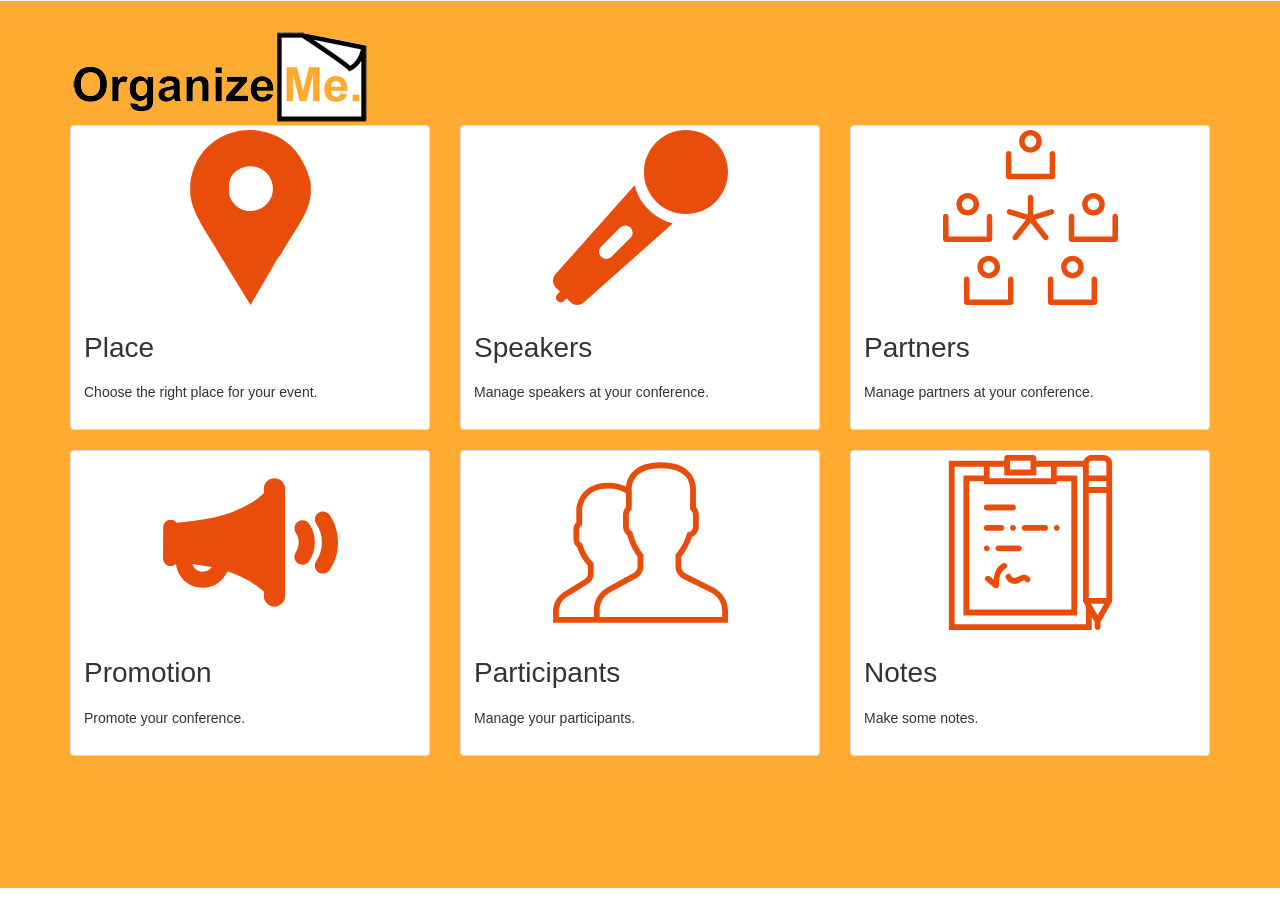
<file: src/main/resources/assets/menu.html>
<!--
Author: W3layouts
Author URL: http://w3layouts.com
License: Creative Commons Attribution 3.0 Unported
License URL: http://creativecommons.org/licenses/by/3.0/
-->
<!DOCTYPE html>
<html>
<head>
    <title>OrganizeMe.pl - Zorganizuj event!</title>
    <meta name="viewport" content="width=device-width, initial-scale=1">
    <meta http-equiv="Content-Type" content="text/html; charset=utf-8" />
    <meta name="description" content="OrganizeMe.pl - Zorganizuj event!" />
    <meta name="keywords" content="organizeme, organize, events, plan" />
    <script type="application/x-javascript"> addEventListener("load", function() { setTimeout(hideURLbar, 0); }, false); function hideURLbar(){ window.scrollTo(0,1); } </script>
    <link href="css/style.css" rel="stylesheet" type="text/css" media="all" />
    <link href="css/bootstrap.css" rel="stylesheet" type="text/css" media="all">
    <link href="css/styles.css?v=1.6" rel="stylesheet">
    <link href="font-awesome/css/font-awesome.min.css" rel="stylesheet" type="text/css">
    <link href='https://fonts.googleapis.com/css?family=Alegreya' rel='stylesheet' type='text/css'>
    <!-- js -->
    <script src="js/jquery.min.js"></script>
    <script src="js/scripts.js?v=1.7"></script>
    <!-- //js -->
    <!-- start-smoth-scrolling -->
    <script type="text/javascript" src="js/move-top.js"></script>
    <script type="text/javascript" src="js/easing.js"></script>
    <script type="text/javascript">
	jQuery(document).ready(function($) {
		$(".scroll").click(function(event){
			event.preventDefault();
			$('html,body').animate({scrollTop:$(this.hash).offset().top},1000);
		});
	});
</script>
    <!-- start-smoth-scrolling -->
</head>
<body class="cbp-spmenu-push">
<!-- header -->
<div class="header-bg">
    <section class="navigation">
        <div class="container-fluid">
            <div class="col-md-8 col-md-offset-2 col-sm-8 col-sm-offset-2 col-xs-8 col-xs-offset-2">

            </div>
        </div>
    </section>
    <div class="header-top">
        <div class="container">
            <div class="head-logo">
                <a href="index.html"><img src="images/logo.png"></a>
            </div>
            <div class="clearfix"> </div>
        </div>
    </div>
    <div class="banner-info">
        <!-- container -->
        <div class="container">
            <div class="row">
                <div class="col-sm-6 col-md-4">
                    <a href="http://localhost:5000/assets/place.html" class="thumbnail conference-tile">
                        <img src="images/location.svg"  alt="..." class="conference-icon">
                        <div class="caption">
                            <h1>Place</h1>
                            <p>Choose the right place for your event.</p>
                        </div>
                    </a>
                </div>
                <div class="col-sm-6 col-md-4">
                    <a href="#" class="thumbnail conference-tile">
                        <img src="images/speakers.svg"  alt="..." class="conference-icon">
                        <div class="caption">
                            <h1>Speakers</h1>
                            <p>Manage speakers at your conference.</p>
                        </div>
                    </a>
                </div>
                <div class="col-sm-6 col-md-4">
                    <a href="#" class="thumbnail conference-tile">
                        <img src="images/partners.svg"  alt="..." class="conference-icon">
                        <div class="caption">
                            <h1>Partners</h1>
                            <p>Manage partners at your conference.</p>
                        </div>
                    </a>
                </div>
                <div class="col-sm-6 col-md-4">
                    <a href="#" class="thumbnail conference-tile">
                        <img src="images/promotion.svg"  alt="..." class="conference-icon">
                        <div class="caption">
                            <h1>Promotion</h1>
                            <p>Promote your conference.</p>
                        </div>
                    </a>
                </div>
                <div class="col-sm-6 col-md-4">
                    <a href="http://localhost:5000/assets/participants.html" class="thumbnail conference-tile">
                        <img src="images/participants.svg"  alt="..." class="conference-icon">
                        <div class="caption">
                            <h1>Participants</h1>
                            <p>Manage your participants.</p>
                        </div>
                    </a>
                </div>
                <div class="col-sm-6 col-md-4">
                    <a href="http://localhost:5000/assets/notes.html" class="thumbnail conference-tile">
                        <img src="images/notes.svg"  alt="..." class="conference-icon">
                        <div class="caption">
                            <h1>Notes</h1>
                            <p>Make some notes.</p>
                        </div>
                    </a>
                </div>
            </div>
        </div>
        <!-- //container -->
	<script type="text/javascript" src="//www5.yourshoutbox.com/shoutbox/start.php?key=197435835"></script>
    </div>
</div>
<!-- //header -->

</body>
</html>
</file>
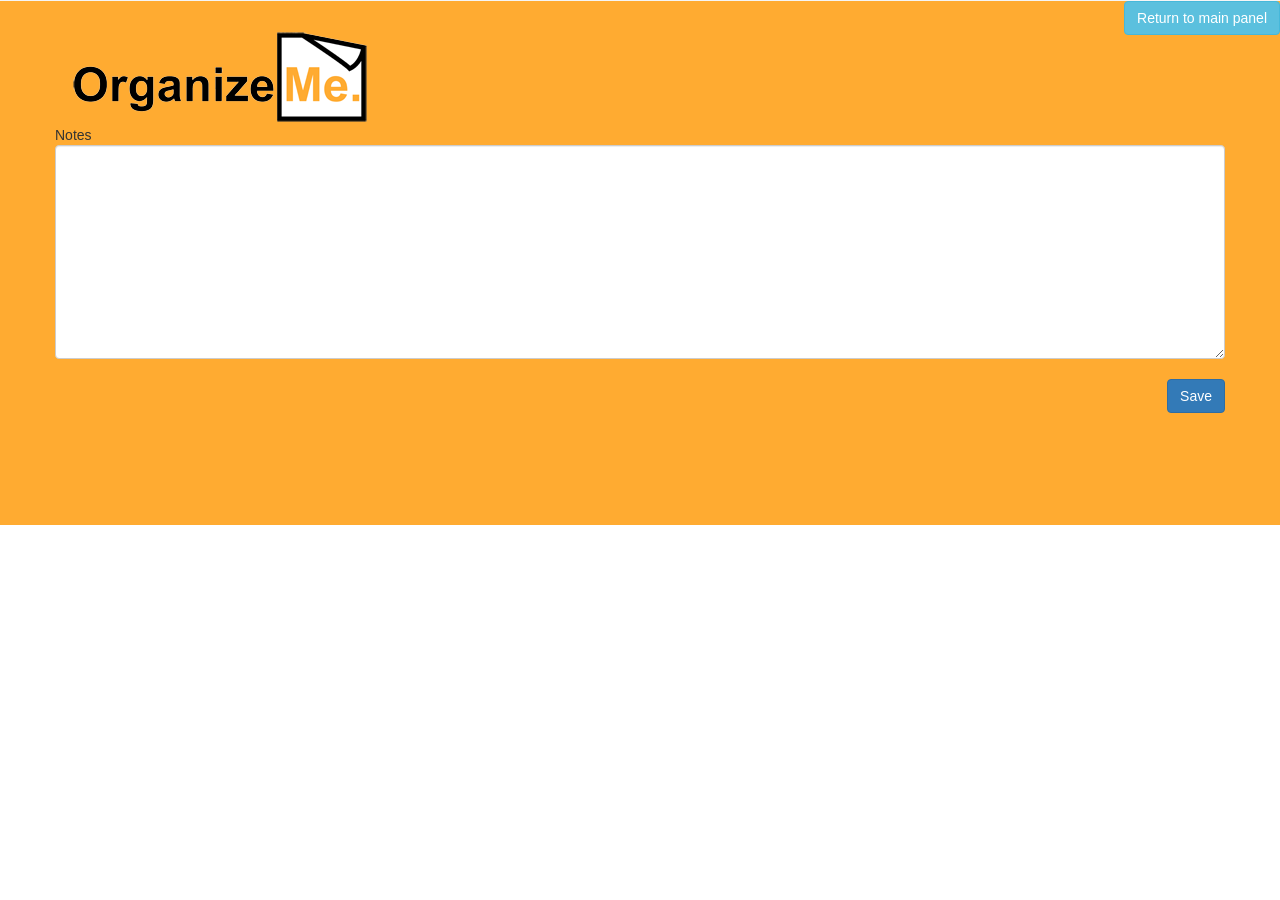
<file: src/main/resources/assets/notes.html>
<!--
Author: W3layouts
Author URL: http://w3layouts.com
License: Creative Commons Attribution 3.0 Unported
License URL: http://creativecommons.org/licenses/by/3.0/
-->
<!DOCTYPE html>
<html>
<head>
    <title>OrganizeMe.pl - Zorganizuj event!</title>
    <meta name="viewport" content="width=device-width, initial-scale=1">
    <meta http-equiv="Content-Type" content="text/html; charset=utf-8" />
    <meta name="description" content="OrganizeMe.pl - Zorganizuj event!" />
    <meta name="keywords" content="organizeme, organize, events, plan" />
    <script type="application/x-javascript"> addEventListener("load", function() { setTimeout(hideURLbar, 0); }, false); function hideURLbar(){ window.scrollTo(0,1); } </script>
    <link href="css/style.css" rel="stylesheet" type="text/css" media="all" />
    <link href="css/bootstrap.css" rel="stylesheet" type="text/css" media="all">
    <link href="css/styles.css?v=1.6" rel="stylesheet">
    <link href="font-awesome/css/font-awesome.min.css" rel="stylesheet" type="text/css">
    <link href='https://fonts.googleapis.com/css?family=Alegreya' rel='stylesheet' type='text/css'>
    <!-- js -->
    <script src="js/jquery.min.js"></script>
    <script src="js/scripts.js?v=1.7"></script>
    <!-- //js -->
    <!-- start-smoth-scrolling -->
    <script type="text/javascript" src="js/move-top.js"></script>
    <script type="text/javascript" src="js/easing.js"></script>
    <script type="text/javascript">
	function setCookie(cname, cvalue, exdays) {
	    var d = new Date();
	    d.setTime(d.getTime() + (exdays*24*60*60*1000));
	    var expires = "expires="+ d.toUTCString();
	    document.cookie = cname + "=" + cvalue + ";" + expires + ";path=/";
	}
	function getCookie(cname) {
	    var name = cname + "=";
	    var ca = document.cookie.split(';');
	    for(var i = 0; i <ca.length; i++) {
		var c = ca[i];
		while (c.charAt(0)==' ') {
		    c = c.substring(1);
		}
		if (c.indexOf(name) == 0) {
		    return c.substring(name.length,c.length);
		}
	    }
	    return "";
	}
	jQuery(document).ready(function($) {
		$(".scroll").click(function(event){
			event.preventDefault();
			$('html,body').animate({scrollTop:$(this.hash).offset().top},1000);
		});
		document.getElementById('notesarea').value = getCookie("notes");
	});
</script>
    <!-- start-smoth-scrolling -->
</head>
<body class="cbp-spmenu-push">
<!-- header -->
<div class="header-bg">
    <section class="navigation">
        <div class="container-fluid">
            <div class="col-md-8 col-md-offset-2 col-sm-8 col-sm-offset-2 col-xs-8 col-xs-offset-2">

            </div>
        </div>
    </section>
  <a href="http://localhost:5000/assets/menu.html" class="btn btn-info" role="button" style="float: right;">Return to main panel</a>
    <div class="header-top">
        <div class="container">
            <div class="head-logo">
                <a href="index.html"><img src="images/logo.png"></a>
            </div>
            <div class="clearfix"> </div>
        </div>
    </div>
    <div class="banner-info">
        <!-- container -->
        <div class="container">
            <div class="row">
                Notes</br>
		<textarea class="form-control" id="notesarea" name="notesarea" rows="10"></textarea>
		</br>
		<button type="button" class="btn btn-primary pull-right" onclick="setCookie('notes', document.getElementById('notesarea').value, 5)">Save</button>
            </div>
        </div>
        <!-- //container -->
    </div>
</div>
<!-- //header -->

</body>
</html>
</file>
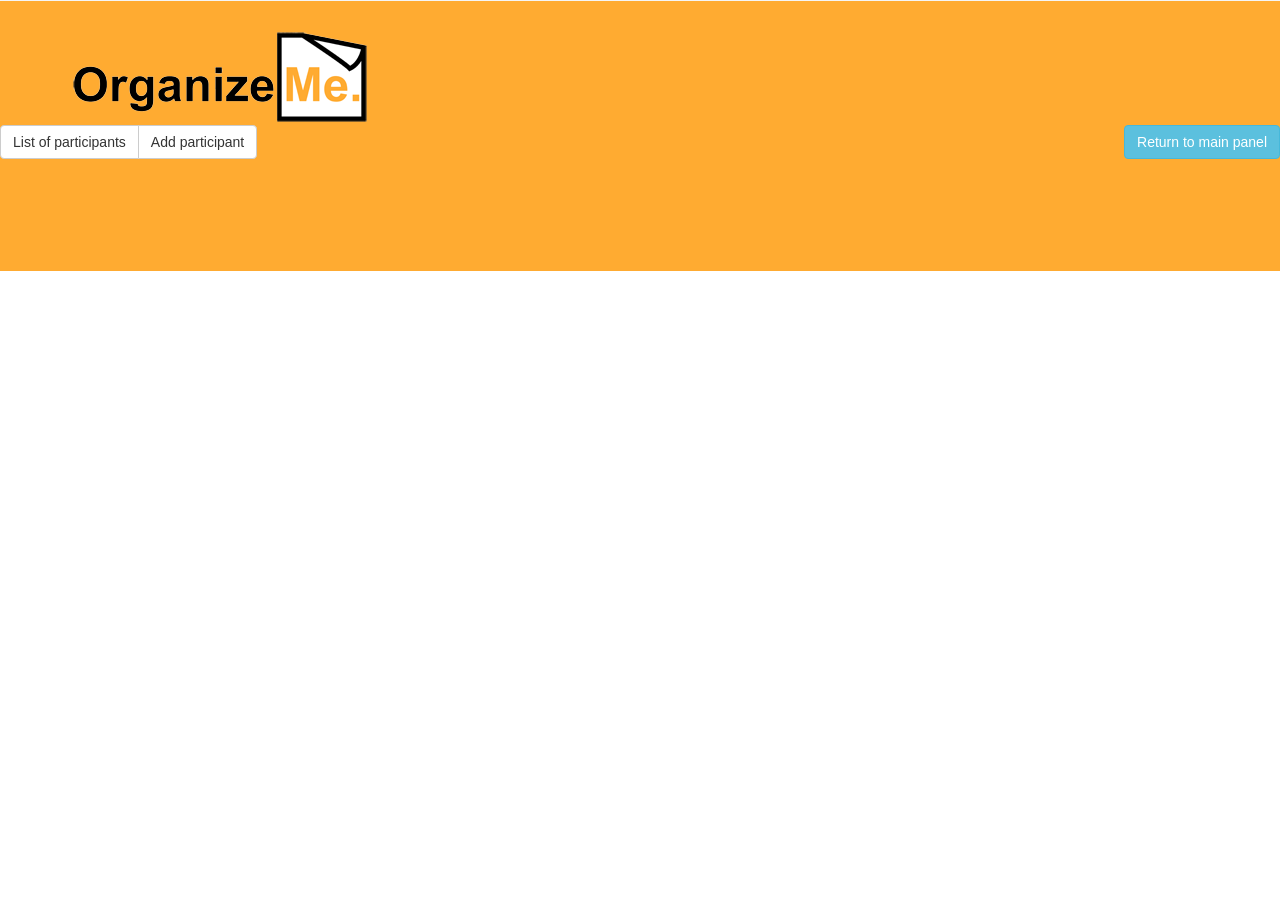
<file: src/main/resources/assets/participants.html>
<!--
Author: W3layouts
Author URL: http://w3layouts.com
License: Creative Commons Attribution 3.0 Unported
License URL: http://creativecommons.org/licenses/by/3.0/
-->
<!DOCTYPE html>
<html>
<head>
  <title>OrganizeMe.pl - Zorganizuj event!</title>
  <meta name="viewport" content="width=device-width, initial-scale=1">
  <meta http-equiv="Content-Type" content="text/html; charset=utf-8" />
  <meta name="description" content="OrganizeMe.pl - Zorganizuj event!" />
  <meta name="keywords" content="organizeme, organize, events, plan" />
  <script type="application/x-javascript"> addEventListener("load", function() { setTimeout(hideURLbar, 0); }, false); function hideURLbar(){ window.scrollTo(0,1); } </script>
  <link href="css/style.css" rel="stylesheet" type="text/css" media="all" />
  <link href="css/bootstrap.css" rel="stylesheet" type="text/css" media="all">
  <link href="css/styles.css?v=1.6" rel="stylesheet">
  <link href="font-awesome/css/font-awesome.min.css" rel="stylesheet" type="text/css">
  <link href='https://fonts.googleapis.com/css?family=Alegreya' rel='stylesheet' type='text/css'>
  <!-- js -->
  <script src="js/jquery.min.js"></script>
  <script src="js/scripts.js?v=1.7"></script>
  <!-- //js -->
  <!-- start-smoth-scrolling -->
  <script type="text/javascript" src="js/move-top.js"></script>
  <script type="text/javascript" src="js/easing.js"></script>
  <script type="text/javascript">
	jQuery(document).ready(function($) {
		$(".scroll").click(function(event){
			event.preventDefault();
			$('html,body').animate({scrollTop:$(this.hash).offset().top},1000);
		});
	});
	function sendSMS() {
    $.ajax({
      type: 'POST',
      url: 'https://api.twilio.com/2010-04-01/Accounts/AC09da9990139d57229226e8bf020ab7e0/Messages',
      headers: { "Authorization": "Basic QUMwOWRhOTk5MDEzOWQ1NzIyOTIyNmU4YmYwMjBhYjdlMDo2NmU3OTc0NTBlNGQ3NTlhOThlMzNhYmFlYzQ4ODdiYw=="},
      data: { To: "+48692956865", Body: "You have one event coming!", From: "+48732483653"}
    });
  }
  $(document).ready(function(){
    var divClone = $("#listOf").clone();
    $("#input").hide();
    $("#list").click(function(){
      $('#listOf').show();
      $.get("http://localhost:5000/organize-me/participants", function(data){
          $("#listOf").replaceWith(divClone.clone());
          var result = "";
          $.each( data, function(i, el){
             result += el + " <img src='images/sms.svg' style='height:3%; width:3%;' onclick=sendSMS()><br>";
          });
          $("#listOf").append(result);
      });
    });
    $("#add").click(function(){
        $('#listOf').hide();
        $('#input').show();
        var query = "http://localhost:5000/organize-me/add-participant";
    });
    $("#submit").click(function(){
        $('#listOf').hide();
        $('#input').show();
        var name = $("#name").val();
        var query = "http://localhost:5000/organize-me/add-participant?name=" + name;
        $.post(query);
    });
  });

</script>
  <!-- start-smoth-scrolling -->
</head>
<body class="cbp-spmenu-push">
<!-- header -->
<div class="header-bg">
  <section class="navigation">
    <div class="container-fluid">
      <div class="col-md-8 col-md-offset-2 col-sm-8 col-sm-offset-2 col-xs-8 col-xs-offset-2"></div>
    </div>
  </section>
  <div class="header-top">
    <div class="container">
      <div class="head-logo">
        <a href="index.html"><img src="images/logo.png"></a>
      </div>
      <div class="clearfix"> </div>
    </div>
  </div>
  <a href="http://localhost:5000/assets/menu.html" class="btn btn-info" role="button" style="float: right;">Return to main panel</a>
  <div class="banner-info">
    <!-- container -->

      <div class="btn-group" >
        <button id="list" type="button" class="btn btn-default">List of participants</button>
        <button id="add" type="button"class="btn btn-default">Add participant</button>
      </div>
    <br>
    <div id="listOf" ></div>
    <form id= "input" class="form-inline">
      <div class="form-group">
        <label for="name">Name:</label>
        <input type="text" class="form-control" id="name">
      </div>
      <button id="submit" type="submit" class="btn btn-default">Submit</button>
      <br>
    </form>
    <!-- //container -->
  </div>
</div>
<!-- //header -->

</body>

</html>
</file>
<file: src/main/resources/assets/css/style.css>
/*--
Author: W3layouts
Author URL: http://w3layouts.com
License: Creative Commons Attribution 3.0 Unported
License URL: http://creativecommons.org/licenses/by/3.0/
--*/
/*-- header --*/
.banner-info-left h2 {
  font-family: 'Alegreya';
}
html,body {
	font-family: 'OpenSans-Regular';
	background:#FFF;
	font-size:100%;
}
@font-face {
   font-family: 'DidactGothic';
   src: url(../fonts/DidactGothic.ttf)format('truetype');
}
@font-face {
   font-family: 'OpenSans-Regular';
   src: url(../fonts/OpenSans-Regular.ttf)format('truetype');
}
.header-bg{
	background:#FFAB31;
	background-size:cover;
	padding-bottom: 8em;
}
.header-top {
  padding-top: 2em;
}
.header {
	padding-top: 4em;
}	
.head-logo a{
  color: #FFF;
  font-size: 3em;
  font-family: 'DidactGothic';
  text-decoration: none;
  font-weight: 600;
}
.head-logo{
	float:left;
}
.head-logo a:hover{
	text-decoration:none;
	color:#FFF;
}
.top-nav {
  float: right;
  margin-top: .3em;
}
.top-nav a img {
  background: #FFAB31;
  padding: 8px;
}
.top-nav a:focus{
  outline: none !important;	
}
.nav > li > a:hover, .nav > li > a:focus {
  text-decoration: none;
  background: none !important;
  border: none !important;
  outline: none !important;
  color: #98D361 !important;
}
.conference-icon{
	width: 50%;
	height: 50%;
}
.conference-tile{
	color: #E84D0C;
}
.banner-info-left h2{
  font-size: 2em;
  margin: 9em 0 1em 0;
  color: #FFF;
  font-weight: 300;
  line-height: 1.5em;
}
.banner-info-left h2 span{
  font-weight: 600;
  color: #E84D0C;
}
.banner-info-left p{
  color: #FFF;
  font-size: 1em;
  margin: 0 0 3em 0;
  line-height: 1.8em;
}
.banner-button{
	float:left;
	width: 31.8%;
}
.banner-button a img{
	width:100%;
}
.green-button{
	margin:0 1em;
}
.mobile-device {
  margin-top: 7em;
}
/*------------------ Slider Part starts Here----------*/
#slider2,
#slider3 {
  box-shadow: none;
  -moz-box-shadow: none;
  -webkit-box-shadow: none;
  margin: 0 auto;
}
.rslides_tabs {
  list-style: none;
  padding: 0;
  background: rgba(0,0,0,.25);
  box-shadow: 0 0 1px rgba(255,255,255,.3), inset 0 0 5px rgba(0,0,0,1.0);
  -moz-box-shadow: 0 0 1px rgba(255,255,255,.3), inset 0 0 5px rgba(0,0,0,1.0);
  -webkit-box-shadow: 0 0 1px rgba(255,255,255,.3), inset 0 0 5px rgba(0,0,0,1.0);
  font-size: 18px;
  list-style: none;
  margin: 0 auto 50px;
  max-width: 540px;
  padding: 10px 0;
  text-align: center;
  width: 100%;
}
.rslides_tabs li {
  display: inline;
  float: none;
  margin-right: 1px;
}
.rslides_tabs a {
  width: auto;
  line-height: 20px;
  padding: 9px 20px;
  height: auto;
  background: transparent;
  display: inline;
}
.rslides_tabs li:first-child {
  margin-left: 0;
}
.rslides_tabs .rslides_here a {
  background: rgba(255,255,255,.1);
  color: #fff;
  font-weight: bold;
}
.events {
  list-style: none;
}
.callbacks_container {
  position: relative;
  float: left;
  width: 100%;
}
.callbacks {
  position: relative;
  list-style: none;
  overflow: hidden;
  width: 100%;
  padding: 0;
  margin: 0;
}
.callbacks li {
  position: absolute;
  width: 100%;
  left: 0;
  top: 0;
}
.callbacks img {
  position: relative;
  z-index: 1;
  height: auto;
  border: 0;
}
.callbacks .caption {
	display: block;
	position: absolute;
	z-index: 2;
	font-size: 20px;
	text-shadow: none;
	color: #fff;
	left: 0;
	right: 0;
	padding: 10px 20px;
	margin: 0;
	max-width: none;
	top: 10%;
	text-align: center;
}
.callbacks_nav {
  	position: absolute;
	-webkit-tap-highlight-color: rgba(0,0,0,0);
	top: 52%;
	left: 0;
	opacity: 0.7;
	z-index: 3;
	text-indent: -9999px;
	overflow: hidden;
	text-decoration: none;
	height: 61px;
	width: 55px;
	background: transparent url("../images/themes.png") no-repeat left top;
	margin-top: -65px;
}
.callbacks_nav:active {
  opacity: 1.0;
}
.callbacks_nav.next {
  left: auto;
  background-position: right top;
  right: 0;
}
#slider3-pager a {
  display: inline-block;
}
#slider3-pager span{
  float: left;
}
#slider3-pager span{
	width:100px;
	height:15px;
	background:#fff;
	display:inline-block;
	border-radius:30em;
	opacity:0.6;
}
#slider3-pager .rslides_here a {
  background: #FFF;
  border-radius:30em;
  opacity:1;
}
#slider3-pager a {
  padding: 0;
}
#slider3-pager li{
	display:inline-block;
}
.rslides {
  position: relative;
  list-style: none;
  overflow: hidden;
  width: 100%;
  padding: 0;
  margin: 0;
}
.rslides li {
  -webkit-backface-visibility: hidden;
  position: absolute;
  display: none;
  width: 100%;
  left: 0;
  top: 0;
}
.rslides li{
  position: relative;
  display: block;
  float: left;
}
.rslides img {
  height: auto;
  border: 0;
}
.callbacks_tabs{
  list-style: none;
  position: absolute;
  top: 105%;
  z-index: 999;
  left: 0;
  padding: 0;
  margin: 0;
}
.slider-top{
	text-align: center;
	padding:10em 0;
}
.slider-top h1{
	font-weight:700;
	font-size:48px;
	color:#010101;
}
.slider-top p{
	font-weight:400;
	font-size:20px;
	padding:1em 7em;
	color:#010101;
}
.slider-top ul.social-slide{
	display:inline-flex;
	margin: 0px;
	padding: 0px;
}
ul.social-slide li i{
	width:70px;
	height:74px;
	background:url(../images/img-resources.png)no-repeat;
	display: inline-block;
	margin:0px 15px;
}
ul.social-slide li i.win{
	background-position:-6px 0px;
}
ul.social-slide li i.android{
	background-position:-110px 0px;
}
ul.social-slide li i.mac{
	background-position:-215px 0px;
}
.callbacks_tabs li{
	display: inline-block;
}
@media screen and (max-width: 600px) {
  .callbacks_nav {
    top: 47%;
    }
}
/*----*/
.callbacks_tabs a{
 visibility: hidden;
}
.callbacks_tabs a:after {
  content: "\f111";
  font-size:0;
  font-family: FontAwesome;
  visibility: visible;
  display: block;
  height:16px;
  width:16px;
  display:inline-block;
  border:2px solid #FFF;
  border-radius: 30px;
  -webkit-border-radius: 30px;
  -moz-border-radius: 30px;
  -o-border-radius: 30px;
  -ms-border-radius: 30px;
}
.callbacks_here a:after{
	border: 2px solid #FFFFFF;
	background: #FFFFFF;
}
/*-- Slider part Ends Here --*/
/*-- banner-bottom --*/
.banner-bottom{
  padding: 5em 0;
}
.banner-text {
	text-align: center;
}
.banner-text h3{
  color: #98D361;
  font-size: 3em;
  font-weight: 400;
  font-family: 'DidactGothic';
  margin: 0;
}
.banner-text p{
  color: #A0A0A0;
  font-size: 1.2em;
  margin: 2em auto 0 auto;
  width: 72%;
  line-height: 1.8em;
}
.banner-bottom-grids{
	margin: 6em 0 0 0;
}	
.banner-bottom-grid{
	text-align:center;
}
.banner-bottom-grid h4{
  color: #747474;
  margin: 2em 0 1em 0;
  font-size: 1.6em;
}
.banner-bottom-grid p{
  color: #A0A0A0;
  font-size: 1em;
  margin: 0 auto;
  width: 80%;
  line-height: 1.8em;
}
.services-icon {
  background: #98D361;
  width: 120px;
  height: 120px;
  line-height: 10em;
  margin: 0 auto;
  border-radius: 50%;
  -webkit-border-radius: 50%;
  -ms-border-radius: 50%;
  -moz-border-radius: 50%;
  -o-border-radius: 50%;
}
.glyphicon {
  position: relative;
  top: 1px;
  display: inline-block;
  font-family: 'Glyphicons Halflings';
  font-style: normal;
  font-weight: normal;
  line-height: 1;
  -webkit-font-smoothing: antialiased;
  -moz-osx-font-smoothing: grayscale;
}
.glyphicon-th-large {
  font-size: 2.5em;
  color: #FFFFFF;
}
.red h4{
	color:#747474;
}
.green h4{
	color:#747474;
}
ul.callbacks_tabs.callbacks2_tabs a:after{
	border:2px solid #505b6f;
}
ul.callbacks_tabs.callbacks2_tabs .callbacks_here a:after{
	background: #505b6f;
	left:10%;
}
ul.callbacks_tabs.callbacks2_tabs {
  left: 82%;
  top: 102%;
}
/*-- about --*/
.about{
  padding: 5em 0;
  text-align: center;
  background: #F5F5F5;
}
.about-info h3{
	color: #98D361;
	font-size: 3em;
	font-weight: 400;
	font-family: 'DidactGothic';
	margin: 0;
}
.about-info p.caption {
  color: #A0A0A0;
  font-size: 1.2em;
  margin: 2em auto 0 auto;
  width: 72%;
  line-height: 1.8em;
}
.about-info p.a-text{
  color: #A0A0A0;
  font-size: 1em;
  margin: 2em auto 0;
  width: 80%;
  line-height: 1.8em;
}
/*-- features --*/
.features {
  padding: 3em 0 6em 0 !important;
}
.features-info {
  text-align: center;
}
.features-info h3 {
  color: #fff;
  font-size: 3em;
  font-weight: 400;
  font-family: 'DidactGothic';
  margin: 0;
}
.features-info p {
  color: #A0A0A0;
  font-size: 1.2em !important;
  margin: 2em auto 0 auto;
  width: 72%;
  line-height: 1.8em !important;
}
.features-right{
  margin-top: 13em;
}
.features-right h4{
  color: #747474;
  font-size: 2em;
  margin: 0;
}
.features-right-grids {
	margin-top: 4em;
}
.features-right-grid {
	margin-top: 4em;
}
.features-device{
	text-align:right;
}
.design-left{
	float:left;
	width: 50px;
	height: 50px;
}
.easy{
	background: url(../images/s.png) no-repeat 0px -50px;
}
.developer{
	background: url(../images/s.png) no-repeat 0px -100px;
}
.fully{
	background: url(../images/s.png) no-repeat 0px -150px;
}
.design-left img{
	width:100%;
}
.design-right{
	float:left;
	margin-left: 3em;
}
.design-right h5{
  margin: 0;
  font-size: 1.6em;
  color: #fff;
}
.design-right p{
  font-size: 1em !important;
  margin: 0;
  color: #A0A0A0;
}
/*-- plans --*/
.plans{
  background: #F5F5F5;
  padding: 5em 0;
  text-align: center;
}
.plans h3{
  color: #98D361;
  font-size: 3em;
  font-weight: 400;
  font-family: 'DidactGothic';
  margin: 0;
}
.plans p{
  color: #A0A0A0;
  font-size: 1.2em;
  margin: 2em auto 0 auto;
  width: 72%;
  line-height: 1.8em;
}
.plans-grids {
	padding: 9em 0 0 0;
}
.plan-text {
  width: 43%;
  z-index: 999;
  margin: 0 auto;
  background: #98D361;
  text-align: center;
  padding: 1em 0;
  border-radius: 50%;
  -webkit-border-radius: 50%;
  -moz-border-radius: 50%;
  -o-border-radius: 50%;
  -ms-border-radius: 50%;
  box-shadow: 3px 4px 0px #669D34;
  position: absolute;
  top: -57px;
  left: 69px;
}
.plan-text a{
	color:#FFF;
	font-size:20px;
}	
.plan-text a:hover{
	color:#FFF;
	text-decoration:none;
}
.plan-text span{
	font-size: 55px;
	font-weight: 300;
}
.plan-text p{
	color: #FFF;
	font-size: 14px;
	margin: -17px 0 0 18px;
	width: 100%;
}
.plans-grid{
	float: left;
	width: 22.54%;
	margin: 0 1em;
	position: relative;
}
.plans-grid:hover {
	transform: scale(1.05);
	transition: .5s all;
	-webkit-transition: .5s all;
	-moz-transition: .5s all;
	-o-transition: .5s all;
	-ms-transition: .5s all;
}
.plans-grid-head{
  background: #98d361;
  padding: 4em 0 2em 0;
  text-align: center;
}
.plans-grid h4{
	color: #FFF;
	font-size: 36px;
	margin: 0;
	font-weight: 300;
}
.plans-grid-bottom{
	background:#FFF;
	box-shadow: 0px 0 7px #9F9C9C;
}
.plans-grid-bottom  span{
  color: #FFF;
  font-size: 12px;
  text-align: center;
  margin: 0;
}
.plans-grid-bottom p{
  color: #A0A0A0;
  font-size: 1.3em;
  text-align: center;
  border-bottom: 1px solid #DFDFDF;
  margin: 0;
  padding: .8em 0;
  width: 100%;
  background: #FFF;
}
.plan-button{
	text-align:center;
	padding: 3em 0;
}
.plan-button a {
color: #FFF;
  font-size: 18px;
  font-weight: 300;
  padding: .5em 1.5em;
  background: #98D361;
  box-shadow: 0px 2px 0px #558825;
  text-transform: uppercase;
  border-radius: 7px;
  -webkit-border-radius: 7px;
  -moz-border-radius: 7px;
  -o-border-radius: 7px;
  -ms-border-radius: 7px;
}
.plans-grid:hover div.plan-text {
	transition: .5s all;
	-webkit-transition: .5s all;
	-moz-transition: .5s all;
	-o-transition: .5s all;
	-ms-transition: .5s all;
}
.plans-grid:hover div.plans-grid-head {
	transition: .5s all;
	-webkit-transition: .5s all;
	-moz-transition: .5s all;
	-o-transition: .5s all;
	-ms-transition: .5s all;
}
.plans-grid:hover div.plans-grid-bottom span {
	color: #FFF;
}
.plans-grid:hover div.plan-button a {
	text-decoration:none;
	transition: .5s all;
	-webkit-transition: .5s all;
	-moz-transition: .5s all;
	-o-transition: .5s all;
	-ms-transition: .5s all;
}
/*-- footer --*/
.footer{
  background: url(../images/banner1.jpg) no-repeat 0px 0px;
  background-size: cover;
  padding: 4em 0 1em 0;
}
.footer-info{
	text-align:center;
}
.footer-info h3{
	color: #FFF;
	font-size: 28px;
	font-weight: 800;
	margin: .5em 0;
}
.footer-info p{
  color: #FFF;
  font-size: 1.3em;
  margin: 0;
}
.footer-info form {
	margin: 3em 0 0 12em;
}
.footer-info input[type="text"] {
	width: 65%;
	color: #FFF;
	font-weight: 400;
	background: none;
	outline: none;
	font-size: 18px;
	padding: 1em 2em;
	margin: 0;
	border: solid 1px #FFF;
	-webkit-appearance: none;
	float: left;
}
.footer-info input[type="submit"] {
  border: none;
  outline: none;
  color: #A0A0A0;
  padding: .73em 2em;
  font-size: 1.6em;
  margin: 0;
  -webkit-appearance: none;
  background: #FFF;
  float: left;
}
.footer-info input[type="submit"]:hover {
	background: rgba(255, 255, 255, 0.7);
	transition: .5s all;
	-webkit-transition: .5s all;
	-moz-transition: .5s all;
	-o-transition: .5s all;
	-ms-transition: .5s all;
}
.copyright {
  margin: 3em 0 0 0;
}
.copyright p{
  text-align: center;
  font-size: 1em;
  color: #FFF;
}
.copyright p a{
	color: #FFF;
}
.copyright p a:hover{
	text-decoration:underline;
	color:#FFF;
	transition: .5s all;
	-webkit-transition: .5s all;
	-moz-transition: .5s all;
	-o-transition: .5s all;
	-ms-transition: .5s all;
}
/*-- mail --*/
.mail {
  padding: 5em 0;
}
.mail-info{
	text-align:center;
}
.mail-info h3 {
  color: #98D361;
  font-size: 3em;
  font-weight: 400;
  font-family: 'DidactGothic';
  margin: 0;
}
.mail-info p {
  color: #A0A0A0;
  font-size: 1.2em;
  margin: 2em auto 0 auto;
  width: 72%;
  line-height: 1.8em;
}
.mail-grids {
  margin-top: 4em;
}
.map iframe {
  width: 100%;
  min-height: 400px;
  border: none;
}
.mail-grid-left h3 {
  color: #98D361;
  font-size: 2em;
  margin: 0;
}
.mail-grid-left h5 {
  color: #A0A0A0;
  font-size: 1em;
  margin: 1em 0;
  line-height: 1.8em;
}
.mail-grid-left h4 {
  color: #848484;
  font-size: 1.3em;
  margin: 0;
}
.mail-grid-left p {
  color: #A0A0A0;
  font-size: 14px;
  margin: 1em 0;
  line-height: 1.8em;
}
.mail-grid-left p a {
  color: #A0A0A0;
}
.mail-grid-left h5 span {
  display: block;
}
.mail-grid-left p span {
  display: block;
}
.contact-text input[type="text"] {
  width: 100%;
  color: #A0A0A0;
  background: none;
  outline: none;
  font-size: 1em;
  padding: 1em;
  margin-bottom: 1em;
  border: solid 1px #A0A0A0;
  -webkit-appearance: none;
}
.contact-text textarea {
  resize: none;
  width: 100%;
  color: #A0A0A0;
  font-size: 1em;
  outline: none;
  background: none;
  padding: 1em;
  border: solid 1px #A0A0A0;
  min-height: 150px;
  -webkit-appearance: none;;
}
.contact-text input[type="submit"] {
  border: none;
  outline: none;
  color: #FFF;
  padding: 1em 2em;
  font-family: 'Open Sans', sans-serif;
  font-size: 1em;
  font-weight: 600;
  margin: 0.5em 0 0 0;
  -webkit-appearance: none;
  background: #98D361;
  border-radius: 7px;
  -webkit-border-radius: 7px;
  -moz-border-radius: 7px;
  -o-border-radius: 7px;
  -ms-border-radius: 7px;
}
.contact-text input[type="submit"]:hover {
  background: #E4E4E4;
  transition: 0.5s all;
  -webkit-transition: 0.5s all;
  -o-transition: 0.5s all;
  -moz-transition: 0.5s all;
  -ms-transition: 0.5s all;
}
/*-- to-top --*/
#toTop {
	display: none;
	text-decoration: none;
	position: fixed;
	bottom: 14px;
	right: 2%;
	overflow: hidden;
	z-index: 999; 
	width: 24px;
	height: 24px;
	border: none;
	text-indent: 100%;
	background: url("../images/up-arrow.png") no-repeat 0px 0px;
}
#toTopHover {
	width: 40px;
	height: 40px;
	display: block;
	overflow: hidden;
	float: right;
	opacity: 0;
	-moz-opacity: 0;
	filter: alpha(opacity=0);
}
/*-- responsive starts here --*/
@media (max-width:1080px){
	.banner-button {
		width: 30.8%;
	}
	.banner-button a {
		width: 165px;
		background-size: 100%;
	}
	.green-button a {
		background-size: 100%;
	}
	.blue-button a {
		background-size: 100%;
	}
	.banner-bottom-grid p {
		width: 100%;
	}
	.features-right {
		padding-left: 3em !important;
	}
	ul.callbacks_tabs.callbacks2_tabs {
		left: 34%;
	}
	.footer-info form {
		margin: 3em 0 0 9em;
	}
	.banner-button a:hover{
		background-size: 100%;
	}
	.design-right {
		margin-left: 2em;
	}
	.plans-grid {
	  width: 21.54%;
	}
	.plan-text {
		width: 56%;
		top: -63px;
		left: 44px;
	}
}
@media (max-width:991px){
	.header {
		padding-top: 2em;
	}
	.banner-info-left {	
		width: 60%;
		float:left;
	}
	.banner-info-left h2 {
		font-size: 2em;
		margin: 5em 0 1em 0;
	}
	.banner-button a {
		width: 129px;
	}
	.slid {
		float: left;
		width: 40%;
	}
	.mobile-device img {
		width: 100%;
	}
	.banner-bottom {
		padding: 3em 0;
	}
	.banner-bottom-grids {
		margin: 2em 0 0 0;
	}
	.banner-bottom-grid p {
		width: 62%;
		margin-bottom: 2em;
	}
	.banner-bottom-grid h4 {
		margin: 1em 0 0.5em 0;
	}
	.mobile-device {
		margin-top: 4em;
	}
	.features-right h4 {
		font-size: 30px;
	}
	.design-right {
		margin-left: 2em;
		width: 77%;
	}	
	.features-right {
		padding-left: 2em !important;
		float: left;
		width: 60%;
	}	
	.features-right {
		margin-top: 6em;
	}
	.features-right-grid {
		margin-top: 2em;
	}
	.footer {
		padding: 9em 0 0 0;
	}
	ul.callbacks_tabs.callbacks2_tabs {
	  left: 80%;
	}
	.plans-grid {
	  width: 46%;
	  margin: 0 1em 5.5em;
	}
	.plan-text {
	  width: 34%;
	  left: 107px;
	}
	.mail-grids {
	  margin-top: 3em;
	}
	.contact-text {
	  padding: 2em 0 0 0;
	}
	.footer-info input[type="text"] {
		padding: .96em 2em;
	}
	.footer-info form {
	  margin: 3em 0 0 4em;
	}
}
@media (max-width:640px){
	.banner-info-left {
		width: 67%;
	}
	.banner-info-left h2 {
		font-size: 1.37em;
		margin: 5em 0 2em 0;
	}
	.slid {
		width: 33%;
	}
	.banner-button {
		width: 29.8%;
	}
	.banner-button a {
		width: 117px;
	}
	.banner-bottom {
		padding: 1em 0;
	}
	.banner-text p {
		margin: 1em auto 0 auto;
	}
	.slid {
		width: 33%;
	}
	.features-right {
		width: 65%;
	}
	.features-right h4 {
		font-size: 20px;
	}
	.features-right-grids {
		margin-top: 2em;
	}
	.features-right-grid {
		margin-top: 1em;
	}
	.footer {
		padding: 5em 0 0 0;
	}
	.footer-info p {
		font-size: 22px;
	}
	.footer-info form {
		margin: 3em 0 0 4em;
	}
	.footer-info input[type="text"] {
		padding: .7em 0 .5em 2em;
	}
	.footer-info input[type="submit"] {
		padding: .67em 1em;
		font-size: 18px;
	}
	.copyright {
		margin: 6em 0 1em 0;
	}
	.design-right h5 {
		font-size: 1.4em;
	}
	ul.callbacks_tabs.callbacks2_tabs {
	  left: 61%;
	}
	.plans-grid {
	  width: 45.28%;
	  margin: 0 1em 4.5em;
	}
	.plan-text {
	  width: 43%;
	  left: 80px;
	  top: -62px;
	}
	.mail {
	  padding: 3em 0;
	}
	.mail-info p {
		width: 80%;
	}
}
@media (max-width:480px){
	.head-logo a img {
		width: 75%;
	}
	.press a {
		font-size: 22px;
	}
	.banner-info-left h2 {
		margin: 2em 0 2em 0;
	}	
	.banner-info-left {
		width: 100%;
		float: none;
	}
	.banner-button {
		width: 30.8%;
	}
	.banner-button a {
		width: 128px;
		height: 45px;
	}
	.slid {
		width: 100%;
		float: left;
		margin: 0 auto;
	}
	.mobile-device {
		margin: 4em auto 0 auto;
		width: 58%;
	}	
	.callbacks_tabs a:after {
		height: 13px;
		width: 13px;
	}
	.header-bg {
		padding-bottom: 5em;
	}
	.banner-bottom-grid h4 {
		font-size: 23px;
	}
	.banner-bottom-grid p {
		font-size: 14px;
	}
	.features {
		padding-bottom: 4em;
	}
	.features-right {
		width: 100%;
	}
	.features-right h4 {
		font-size: 22px;
	}
	.features-right-grid {
		margin-top: 2em;
	}
	.design-right p {
		font-size: 14px;
	}
	.footer {
		padding: 4em 0 0 0;
	}		
	.footer-info h3 {
		font-size: 23px;
	}
	.footer-info p {
		font-size: 20px;
	}
	.footer-info form {
		margin: 3em 0 0 3em;
	}
	.footer-info input[type="submit"] {
		padding: .73em 1em;
		font-size: 17px;
	}
	.about {
		padding: 3em 0;
	}
	.features-right {
	  margin-top: 4em;
	}
	.banner-info-left {
	  width: 100% !important;
	  float: left !important;
	  margin-top: 2em;
	}
	.slid {
	  width: 100% !important;
	  float: left !important;
	  margin: 0 auto !important;
	}
	.banner-text p {
		width: 90%;
	}
	.banner-text h3 {
		font-size: 2.5em;
	}
	.about-info h3 {
		font-size: 2.6em;
	}
	.about-info p.caption {
		width: 90%;
	}
	.about-info p.a-text {
		width: 90%;
	}
	.features-info h3 {
		font-size: 2.6em;
	}
	.features-info p {
		width: 90%;
	}
	.plans {
		padding: 3em 0;
	}
	.plans h3 {
		font-size: 2.6em;
	}
	.plans p {
		width: 90%;
	}
	.plans-grid {
	  width: 43.53%;
	}
	.plan-text {
	  width: 44%;
	  left: 56px;
	  top: -40px;
	}
	.plans p {
	  font-size: 14px;
	}
	.plan-text span {
		font-size: 35px;
	}
	.plans-grids {
	  padding: 7em 0 0 0;
	}
	.mail-info p {
	  width: 90%;
	}
	.mail-info h3 {
		font-size: 2.6em;
	}
}
@media (max-width:320px){
	.head-logo {
		width: 50%;
	}
	.head-logo a img {
		width: 80%;
	}
	.press a {
		font-size: 18px;
	}
	.banner-info-left h2 {
		margin: 2em 0 1em 0;
		font-size: 1.2em;
	}
	.banner-button {
		width: 100%;
	}
	.banner-button a {
		width: 132px;
		height: 47px;
	}
	.green-button {
		margin: 1em 0;
	}
	.banner-button a {
		width: 132px;
		height: 47px;
		margin: 0 auto;
	}
	.mobile-device {
		margin: 2em auto 0 auto;
		width: 64%;
	}		
	.banner-text h3 {
		font-size: 2em;
	}
	.banner-bottom-grid p {
		width: 100%;
	}
	.banner-bottom-grid img {
		width: 20%;
	}
	.features-right {
		width: 100%;
		padding: 0 !important;
	}
	.design-right h5 {
		font-size: 17px;
	}
	.design-left {
		float: none;
		margin: 0 auto;
	}
	.design-right {
		margin: 0;
		width: 100%;
		text-align: center;
	}
	.footer-info h3 {
		font-size: 18px;
	}
	.footer-info p {
		font-size: 16px;
	}
	.footer-info input[type="text"] {
		width: 100%;
	}
	.footer-info form {
		margin: 3em 0 0 0;
	}
	.footer-info input[type="text"] {
		padding: .5em 0 .5em 1em;
	}
	.footer-info input[type="submit"] {
		font-size: 15px;
	}
	.footer-info input[type="submit"] {
		margin: 1em 0;
		float: none;
	}
	.copyright {
		  margin: 1em 0 1em 0;
	}
	.header-top {
	  padding-top: 1em;
	}
	.banner-info-left p {
		font-size: .9em;
	}
	.banner-button a img {
	  width: 56%;
	}
	.header-bg {
	  padding-bottom: 1em;
	}
	.head-logo a {
		font-size: 2em;
	}
	.top-nav a img {
	  width: 85%;
	}
	.banner-text p {
	  width: 100%;
	  font-size: 1em;
	}
	.services-icon {
	  width: 100px;
	  height: 100px;
	  line-height: 9em;
	}
	.banner-bottom-grid h4 {
	  font-size: 1.5em;
	}
	.about {
	  padding: 2em 0;
	}
	.about-info p.caption {
	  width: 100%;
	}
	.about-info p.caption {
	  width: 100%;
	  font-size: 1em;
	  margin: 1em auto 0 auto;
	}
	.about-info p.a-text {
	  width: 100%;
	  font-size: .9em;
	}
	.features {
	  padding: 2em 0 6em 0 !important;
	}
	.about-info h3 {
	  font-size: 2em;
	}
	.features-info p {
	  width: 100%;
	  font-size: 1em !important;
	}
	.plans {
	  padding: 2em 0;
	}
	.plans h3 {
	  font-size: 2em;
	}
	.plans p {
	  width: 100%;
	  font-size: 1em !important;
	}
	.plans-grids {
	  padding: 3em 0 0 0;
	}
	.plans-grid {
	  width: 44.85%;
	  margin: 0 .5em 4em;
	}
	.plan-text {
	  width: 68%;
	  left: 20px;
	}
	.plan-text span {
	  font-size: 36px;
	}
	.plans-grid h4 {
	  font-size: 22px;
	}
	.plan-button {
	  padding: 1em 0;
	}
	.plan-button a {
	    padding: .3em 0.5em;
		font-size: 14px;
	}
	.plan-text p {
		margin: -17px 0 0 9px;
	}
	.mail {
	  padding: 2em 0;
	}
	.mail-info h3 {
	  font-size: 2em;
	}
	.mail-info p {
	  width: 100%;
	  font-size: 1em;
	}
	.mail-grids {
	  margin-top: 2em;
	}
	.mail-grid-left h5 {
		font-size: .9em;
	}
	.contact-text input[type="text"] {
		font-size: .8em;
	}
	.contact-text textarea {
		font-size: .9em;
	}
	.footer {
	  padding: 2em 0 0 0;
	}
	.footer-info h3 {
	  font-size: 16px;
	}
	.footer-info p {
	  font-size: .9em;
	}
	.features-info h3 {
	  font-size: 2em;
	}
}
</file>
<file: src/main/resources/assets/css/styles.css>
/* ! normalize.css v1.0.0 | MIT License | git.io/normalize */
 
/* ==========================================================================
HTML5 display definitions
========================================================================== */
 
/* * Corrects `block` display not defined in IE 6/7/8/9 and Firefox 3. */
 
article, aside, details, figcaption, figure, footer, header, hgroup, nav, section, summary { display: block; }
/* * Corrects `inline-block` display not defined in IE 6/7/8/9 and Firefox 3. */
audio, canvas, video { display: inline-block; *display: inline; *zoom: 1; }
/* * Prevents modern browsers from displaying `audio` without controls.
* Remove excess height in iOS 5 devices. */
audio:not([controls]) { display: none; height: 0; }
/* * Addresses styling for `hidden` attribute not present in IE 7/8/9, Firefox 3, * and Safari 4.
* Known issue:no IE 6 support. */
[hidden] { display: none; }
/* ==========================================================================
Base
========================================================================== */
/* * 1. Corrects text resizing oddly in IE 6/7 when body `font-size` is set using
*    `em` units.
* 2. Prevents iOS text size adjust after orientation change, without disabling
*    user zoom. */
 
html { font-size: 100%; /* 1 */
    -webkit-text-size-adjust: 100%; /* 2 */
-ms-text-size-adjust: 100%; /* 2 */ }
/* * Addresses `font-family` inconsistency between `textarea` and other form
* elements. */
html, button, input, select, textarea { font-family: 'Lato', sans-serif; }
/* * Addresses margins handled incorrectly in IE 6/7. */
/* ==========================================================================
Links
========================================================================== */
/* * Addresses `outline` inconsistency between Chrome and other browsers. */
 
a:focus { outline: thin dotted; }
/* * Improves readability when focused and also mouse hovered in all browsers. */
a:active, a:hover { outline: 0; }
/* ==========================================================================
Typography
========================================================================== */
/* * Addresses font sizes and margins set differently in IE 6/7.
* Addresses font sizes within `section` and `article` in Firefox 4+, Safari 5, * and Chrome. */
 
h1 { font-size: 2em; margin: 0.67em 0; }
h2 { font-size: 1.5em; margin: 0.83em 0; }
h3 { font-size: 1.17em; margin: 1em 0; }
h4 { font-size: 1em; margin: 1.33em 0; }
h5 { font-size: 0.83em; margin: 1.67em 0; }
h6 { font-size: 0.75em; margin: 2.33em 0; }
/* * Addresses styling not present in IE 7/8/9, Safari 5, and Chrome. */
abbr[title] { border-bottom: 1px dotted; }
/* * Addresses style set to `bolder` in Firefox 3+, Safari 4/5, and Chrome. */
b, strong { font-weight: bold; }
blockquote { margin: 1em 40px; }
/* * Addresses styling not present in Safari 5 and Chrome. */
dfn { font-style: italic; }
/* * Addresses styling not present in IE 6/7/8/9. */
mark { background: #ff0; color: #000; }
/* * Addresses margins set differently in IE 6/7. */
p, pre { margin: 1em 0; }
/* * Corrects font family set oddly in IE 6, Safari 4/5, and Chrome. */
code, kbd, pre, samp { font-family: monospace, serif; _font-family: 'courier new', monospace; font-size: 1em; }
/* * Improves readability of pre-formatted text in all browsers. */
pre { white-space: pre; white-space: pre-wrap; word-wrap: break-word; }
/* * Addresses CSS quotes not supported in IE 6/7. */
q { quotes: none; }
/* * Addresses `quotes` property not supported in Safari 4. */
q:before, q:after { content: ''; content: none; }
small { font-size: 75%; }
/* * Prevents `sub` and `sup` affecting `line-height` in all browsers. */
sub, sup { font-size: 75%; line-height: 0; position: relative; vertical-align: baseline; }
sup { top: -0.5em; }
sub { bottom: -0.25em; }
/* ==========================================================================
Lists
========================================================================== */
/* * Addresses margins set differently in IE 6/7. */
 
dl, menu, ol, ul { margin: 1em 0; }
dd { margin: 0 0 0 40px; }
/* * Addresses paddings set differently in IE 6/7. */
menu, ol, ul { padding: 0 0 0 40px; }
/* * Corrects list images handled incorrectly in IE 7. */
nav ul, nav ol { list-style: none; list-style-image: none; }
/* ==========================================================================
Embedded content
========================================================================== */
/* * 1. Removes border when inside `a` element in IE 6/7/8/9 and Firefox 3.
* 2. Improves image quality when scaled in IE 7. */
 
img { border: 0; /* 1 */
-ms-interpolation-mode: bicubic; /* 2 */ }
/* * Corrects overflow displayed oddly in IE 9. */
svg:not(:root) { overflow: hidden; }
/* ==========================================================================
Figures
========================================================================== */
/* * Addresses margin not present in IE 6/7/8/9, Safari 5, and Opera 11. */
 
figure { margin: 0; }
/* ==========================================================================
Forms
========================================================================== */
/* * Corrects margin displayed oddly in IE 6/7. */
 
form { margin: 0; }
/* * Define consistent border, margin, and padding. */
fieldset { border: 1px solid #c0c0c0; margin: 0 2px; padding: 0.35em 0.625em 0.75em; }
/* * 1. Corrects color not being inherited in IE 6/7/8/9.
* 2. Corrects text not wrapping in Firefox 3.
* 3. Corrects alignment displayed oddly in IE 6/7. */
legend { border: 0; /* 1 */
    padding: 0; white-space: normal; /* 2 */
*margin-left: -7px; /* 3 */ }
/* * 1. Corrects font size not being inherited in all browsers.
* 2. Addresses margins set differently in IE 6/7, Firefox 3+, Safari 5, *    and Chrome.
* 3. Improves appearance and consistency in all browsers. */
button, input, select, textarea { font-size: 100%; /* 1 */
    margin: 0; /* 2 */
    vertical-align: baseline; /* 3 */
*vertical-align: middle; /* 3 */ }
/* * Addresses Firefox 3+ setting `line-height` on `input` using ` !important` in
* the UA stylesheet. */
button, input { line-height: normal; }
/* * 1. Avoid the WebKit bug in Android 4.0.* where (2) destroys native `audio`
*    and `video` controls.
* 2. Corrects inability to style clickable `input` types in iOS.
* 3. Improves usability and consistency of cursor style between image-type
*    `input` and others.
* 4. Removes inner spacing in IE 7 without affecting normal text inputs.
*    Known issue:inner spacing remains in IE 6. */
button, html input[type="button"], /* 1 */
input[type="reset"], input[type="submit"] { -webkit-appearance: button; /* 2 */
    cursor: pointer; /* 3 */
*overflow: visible; /* 4 */ }
/* * Re-set default cursor for disabled elements. */
button[disabled], input[disabled] { cursor: default; }
/* * 1. Addresses box sizing set to content-box in IE 8/9.
* 2. Removes excess padding in IE 8/9.
* 3. Removes excess padding in IE 7.
*    Known issue:excess padding remains in IE 6. */
input[type="checkbox"], input[type="radio"] { box-sizing: border-box; /* 1 */
    padding: 0; /* 2 */
    *height: 13px; /* 3 */
*width: 13px; /* 3 */ }
/* * 1. Addresses `appearance` set to `searchfield` in Safari 5 and Chrome.
* 2. Addresses `box-sizing` set to `border-box` in Safari 5 and Chrome
*    (include `-moz` to future-proof). */
input[type="search"] { -webkit-appearance: textfield; /* 1 */
    -moz-box-sizing: content-box; -webkit-box-sizing: content-box; /* 2 */
box-sizing: content-box; }
/* * Removes inner padding and search cancel button in Safari 5 and Chrome
* on OS X. */
input[type="search"]::-webkit-search-cancel-button, input[type="search"]::-webkit-search-decoration { -webkit-appearance: none; }
/* * Removes inner padding and border in Firefox 3+. */
button::-moz-focus-inner, input::-moz-focus-inner { border: 0; padding: 0; }
/* * 1. Removes default vertical scrollbar in IE 6/7/8/9.
* 2. Improves readability and alignment in all browsers. */
textarea { overflow: auto; /* 1 */
vertical-align: top; /* 2 */ }
/* ==========================================================================
Tables
========================================================================== */
/* * Remove most spacing between table cells. */
 
table { border-collapse: collapse; border-spacing: 0; }
/* ==========================================================================
Clearfix
========================================================================== */
.clearfix:after { visibility: hidden; display: block; font-size: 0; content: " "; clear: both; height: 0; }
* html .clearfix { zoom: 1; }
/* IE6 */
*:first-child+html .clearfix { zoom: 1; }
/* IE7 */
/* ==========================================================================
Headings
========================================================================== */

.hero h1 { font-size: 60px; font-weight: 100; color: #fff; letter-spacing: -1px; margin: 100px 0 20px 0; }
.download-now h1 { font-size: 55px; font-weight: 100; color: #fff; margin: 100px 0 20px 0; }
.testimonials h1 { color: #fff; font-size: 43px; font-weight: 100; margin: 20px 0 80px 0; font-style: italic; }
.features h1 { color: #9197a8; font-size: 15px; margin: 0 0 20px 0; text-transform: uppercase; }
.design h1 { color: #abbcc3; font-size: 38px; font-weight: 300; margin-top: 0; }
/* ==========================================================================
Custom Styles
========================================================================== */
.navigation {   background-color: #F5F5F5; }
.nav-last { margin-bottom: 50px; margin: 0;}
nav ul { list-style: none; padding: 0;margin: 0; }
nav ul li a {   
  color: #545454;
  text-align: center;
  display: block !important;
  font-size: 1em;
  padding: 16px 0px !important;
  background: none;
  font-weight: 600;
  border-bottom: none;
  transition: all 0.5s ease;
  -moz-transition: all 0.5s ease;
  -webkit-transition: all 0.5s ease;
  -o-transition: all 0.5s ease;
  position: relative;
}
 nav ul li a:hover {   
	color: #98d361 !important;
	background: none !important;
}
nav ul li a:hover, nav ul li a:focus { color: rgba(255, 255, 255, 1); text-decoration: none; }
.indicator { position: absolute; right: 0 !important; }
.pull { display: none; }
.hero {
  padding: 0em 0;
  height: auto; }
.hero p { color: #d0e7e9; font-style: italic; font-size: 17px; }
.hero a { color: #fff; }
.hero-play-btn { height: 99px; width: 99px; background: url('../img/play-btn.png') no-repeat center center; display: block; text-indent: -99999px; margin: 80px auto 260px; transition: all 1s ease; -moz-transition: all 1s ease; -webkit-transition: all 1s ease; -o-transition: all 1s ease; }
.hero-play-btn:hover, .hero-play-btn:focus { transform: translate(0, -15px); -webkit-transform: translate(0, -15px); -o-transform: translate(0, -15px); -moz-transform: translate(0, -15px); }
.get-started-btn { background-color: #7accc8; padding: 20px 80px; border-radius: 3px; -webkit-border-radius: 3px; -moz-border-radius: 3px; font-size: 22px; letter-spacing: 2px; box-shadow: inset 0px 1px 0px rgba(255, 255, 255, 0.4); transition: all 0.5s ease; -moz-transition: all 0.5s ease; -webkit-transition: all 0.5s ease; -o-transition: all 0.5s ease; display: inline-block; }
.get-started-btn:hover, .get-started-btn:focus { text-decoration: none; background-color: #e8b968; }
.download-now { background: #e8b968 url('../img/ipadBG.png') no-repeat right 65px; background-size: 50%; }
.download-now p { color: #fff; font-size: 16px; margin: 40px 30px 40px 0; line-height: 30px; }
.download-btn { border: solid 3px #fff; border-radius: 3px; -webkit-border-radius: 3px; -moz-border-radius: 3px; font-size: 17px; letter-spacing: 2px; transition: all 0.5s ease; padding: 15px 70px; display: inline-block; color: #fff; margin-bottom: 185px; }
.download-btn:hover, .download-btn:focus { text-decoration: none; border-color: #a58347; color: #a58347; }
.testimonials { background: #5b6869 url('../img/tBG01.jpg') no-repeat left center; -webkit-background-size: cover; -moz-background-size: cover; -o-background-size: cover; background-size: cover; padding: 130px 0; }
.features { background: #000 url('../img/arrowBG.png') no-repeat center -1px; padding: 70px 0; }
.features p { color: #7a8387; font-size: 16px; word-spacing: 2px; line-height: 30px; }
.features-leftcol { border-right: 1px solid rgba(208, 217, 226, 0.4); padding-right: 60px; }
.features-rightcol { padding-left: 60px; }
.margin-bottom { margin-bottom: 70px; }
.try-btn { background-color: #f69679; border-radius: 3px; -webkit-border-radius: 3px; -moz-border-radius: 3px; font-size: 17px; color: #fff; transition: all 0.5s ease; -moz-transition: all 0.5s ease; -webkit-transition: all 0.5s ease; -o-transition: all 0.5s ease; display: inline-block; padding: 15px 50px; margin: 70px 0 70px; }
.try-btn:hover, .try-btn:focus { background-color: #e37857; color: #fff; text-decoration: none; }
.design { padding: 100px 0; background-color: #f6f6f4; position: relative; }
.flat-box { background-color: #fff; -webkit-box-shadow: 0px 3px 0px 0px rgba(234, 234, 234, 1); -moz-box-shadow: 0px 3px 0px 0px rgba(234, 234, 234, 1); box-shadow: 0px 3px 0px 0px rgba(234, 234, 234, 1); transition: all 0.5s ease; -moz-transition: all 0.5s ease; -webkit-transition: all 0.5s ease; -o-transition: all 0.5s ease; }
.flat-box:hover, .flat-box:focus { transform: translate(0, -15px); -webkit-transform: translate(0, -15px); -o-transform: translate(0, -15px); -moz-transform: translate(0, -15px); }
.colourway { height: 346px; }
.colour1 { background-color: #f69679; }
.colour2 { background-color: #e8b968; }
.colour3 { background-color: #7accc8; }
.colour4 { background-color: #373b44; }
.title { font-size: 15px; color: #9197a8; text-transform: uppercase; font-weight: 600; letter-spacing: 2px; padding: 20px 40px 0; }
.feature-text { padding: 0px 20px 40px 40px; font-style: italic; color: #7a8387; font-size: 16px; }
.design-content p { color: #abbcc3; line-height: 30px; font-weight: 300; }
.controls a { color: #959595; transition: all 0.5s ease; -moz-transition: all 0.5s ease; -webkit-transition: all 0.5s ease; -o-transition: all 0.5s ease; }
.controls a:hover, .controls a:focus { color: #555555; }
.controls .prev { margin-right: 5px; }
footer { background-color: #750DFF; padding: 75px 0 220px; }
footer p { color: #fff; line-height: 30px; }
.footer-nav { list-style: none; padding: 0; }
.footer-nav li a { display: block; color: #fff; padding: 5px; transition: all 0.5s ease; -moz-transition: all 0.5s ease; -webkit-transition: all 0.5s ease; -o-transition: all 0.5s ease; }
.footer-nav li a:hover, .footer-nav li a:focus { text-decoration: none; color: #5db3af; }
.badge-btn { width: 60px; height: 62px; background: url('../img/footer-logo.png') no-repeat center center; text-indent: -99999px; display: block; margin: 65px auto 65px; -webkit-transition-duration: 3s; -moz-transition-duration: 3s; -o-transition-duration: 3s; transition-duration: 3s; -webkit-transition-property: -webkit-transform; -moz-transition-property: -moz-transform; -o-transition-property: -o-transform; transition-property: transform; }
.badge-btn:hover, .badge-btn:focus { -webkit-transform: rotate(360deg); -moz-transform: rotate(360deg); -o-transform: rotate(360deg); }
.footer-credit { font-size: 12px; text-transform: uppercase; letter-spacing: 5px; }
footer a { color: #42817e; transition: all 0.5s ease; -moz-transition: all 0.5s ease; -webkit-transition: all 0.5s ease; -o-transition: all 0.5s ease; }
footer a:hover, footer a:focus { color: #2f5c5a; text-decoration: none; }
/* ==========================================================================
Animations
========================================================================== */
.animated { -webkit-animation-duration: 1s; animation-duration: 1s; -webkit-animation-fill-mode: both; animation-fill-mode: both; }
.animated.infinite { -webkit-animation-iteration-count: infinite; animation-iteration-count: infinite; }
.animated.hinge { -webkit-animation-duration: 2s; animation-duration: 2s; }
@-webkit-keyframes bounceInDown {
    0% { opacity: 0; -webkit-transform: translateY(-2000px); transform: translateY(-2000px); }
    60% { opacity: 1; -webkit-transform: translateY(30px); transform: translateY(30px); }
    80% { -webkit-transform: translateY(-10px); transform: translateY(-10px); }
    100% { -webkit-transform: translateY(0); transform: translateY(0); }
}
@keyframes bounceInDown {
    0% { opacity: 0; -webkit-transform: translateY(-2000px); -ms-transform: translateY(-2000px); transform: translateY(-2000px); }
    60% { opacity: 1; -webkit-transform: translateY(30px); -ms-transform: translateY(30px); transform: translateY(30px); }
    80% { -webkit-transform: translateY(-10px); -ms-transform: translateY(-10px); transform: translateY(-10px); }
    100% { -webkit-transform: translateY(0); -ms-transform: translateY(0); transform: translateY(0); }
}
.bounceInDown { -webkit-animation-name: bounceInDown; animation-name: bounceInDown; }
@-webkit-keyframes fadeInUpDelay {
    0% { opacity: 0; -webkit-transform: translateY(20px); transform: translateY(20px); }
    100% { opacity: 1; -webkit-transform: translateY(0); transform: translateY(0); }
}
@keyframes fadeInUpDelay {
    0% { opacity: 0; -webkit-transform: translateY(20px); -ms-transform: translateY(20px); transform: translateY(20px); }
    100% { opacity: 1; -webkit-transform: translateY(0); -ms-transform: translateY(0); transform: translateY(0); }
}
.fadeInUpDelay { -webkit-animation-name: fadeInUpDelay; animation-name: fadeInUpDelay; animation-delay: 1s; -webkit-animation-delay: 1s; }
@-webkit-keyframes fadeInUp {
    0% { opacity: 0; -webkit-transform: translateY(20px); transform: translateY(20px); }
    100% { opacity: 1; -webkit-transform: translateY(0); transform: translateY(0); }
}
@keyframes fadeInUp {
    0% { opacity: 0; -webkit-transform: translateY(20px); -ms-transform: translateY(20px); transform: translateY(20px); }
    100% { opacity: 1; -webkit-transform: translateY(0); -ms-transform: translateY(0); transform: translateY(0); }
}
.fadeInUp { -webkit-animation-name: fadeInUp; animation-name: fadeInUp; }
@-webkit-keyframes fadeInDown {
    0% { opacity: 0; -webkit-transform: translateY(-20px); transform: translateY(-20px); }
    100% { opacity: 1; -webkit-transform: translateY(0); transform: translateY(0); }
}
@keyframes fadeInDown {
    0% { opacity: 0; -webkit-transform: translateY(-20px); -ms-transform: translateY(-20px); transform: translateY(-20px); }
    100% { opacity: 1; -webkit-transform: translateY(0); -ms-transform: translateY(0); transform: translateY(0); }
}
.fadeInDown { -webkit-animation-name: fadeInDown; animation-name: fadeInDown; }
@-webkit-keyframes fadeInUpD {
    0% { opacity: 0; -webkit-transform: translateY(20px); transform: translateY(20px); }
    100% { opacity: 1; -webkit-transform: translateY(0); transform: translateY(0); }
}
@keyframes fadeInUpD {
    0% { opacity: 0; -webkit-transform: translateY(20px); -ms-transform: translateY(20px); transform: translateY(20px); }
    100% { opacity: 1; -webkit-transform: translateY(0); -ms-transform: translateY(0); transform: translateY(0); }
}
.fadeInUpD { -webkit-animation-name: fadeInUpD; animation-name: fadeInUpD; animation-delay: 0.5s; -webkit-animation-delay: 0.5s; }
/* ==========================================================================
Waypoints
========================================================================== */
.wp1, .wp2, .wp3, .wp4, .wp5, .wp6 { visibility: hidden; }
.bounceInLeft, .bounceInRight, .fadeInUp, .fadeInUpDelay, .fadeInDown, .fadeInUpD { visibility: visible; }
@media (max-width:320px){
	nav ul li a {
		padding: 12px 0px !important;
	}
}
</file>
